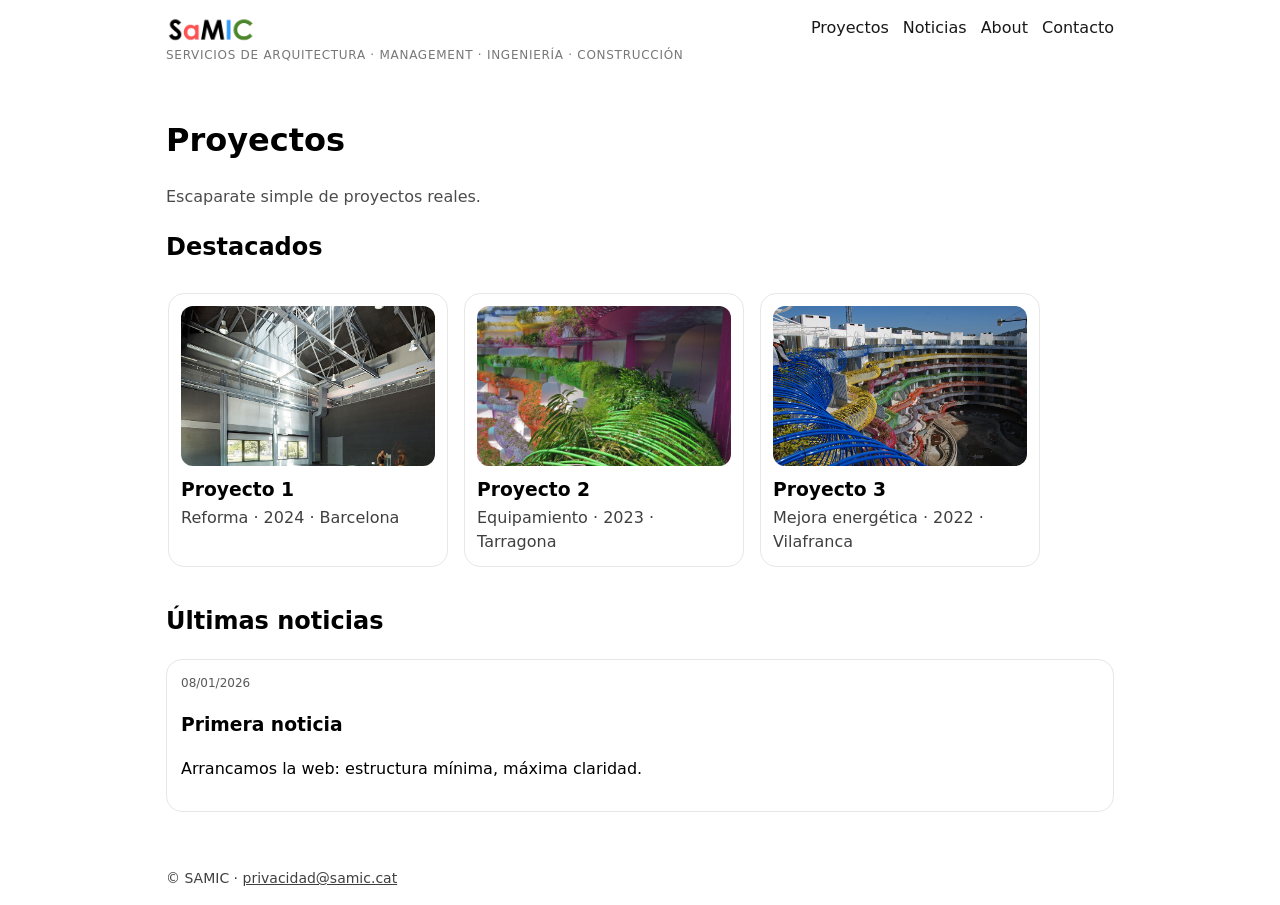
<file: index.html>
<!doctype html>
<html lang="es">
<head>
  <meta charset="utf-8" />
  <meta name="viewport" content="width=device-width,initial-scale=1" />
  <title>SAMIC · Proyectos</title>
  <link rel="stylesheet" href="/styles.css?v=3" />
</head>
<body>
  <header class="wrap header">
    <a class="brand" href="/" aria-label="SAMIC">
      <img class="brand-logo" src="/img/logo-samic-header.webp" alt="SAMIC">
      <span class="brand-sub">Servicios de Arquitectura · Management · Ingeniería · Construcción</span>
    </a>

    <nav class="nav">
      <a href="/proyectos.html">Proyectos</a>
      <a href="/noticias.html">Noticias</a>
      <a href="/about.html">About</a>
      <a href="mailto:hola@samic.cat">Contacto</a>
    </nav>
  </header>

  <main class="wrap">
    <h1>Proyectos</h1>
    <p class="muted">Escaparate simple de proyectos reales.</p>

    <h2>Destacados</h2>
    <section class="carousel" aria-label="Carrusel de proyectos">
      <a class="slide" href="/proyectos/proyecto-1.html">
        <img src="/img/proyecto-1-1.jpg" alt="Proyecto 1">
        <h3>Proyecto 1</h3>
        <p>Reforma · 2024 · Barcelona</p>
      </a>

      <a class="slide" href="/proyectos/proyecto-2.html">
        <img src="/img/proyecto-2.jpg" alt="Proyecto 2">
        <h3>Proyecto 2</h3>
        <p>Equipamiento · 2023 · Tarragona</p>
      </a>

      <a class="slide" href="/proyectos/proyecto-3.html">
        <img src="/img/proyecto-3.jpg" alt="Proyecto 3">
        <h3>Proyecto 3</h3>
        <p>Mejora energética · 2022 · Vilafranca</p>
      </a>
    </section>

    <h2>Últimas noticias</h2>
    <div class="cards">
      <a class="card" href="/posts/2026-01-08-primer-post.html">
        <div class="kicker">08/01/2026</div>
        <h3>Primera noticia</h3>
        <p>Arrancamos la web: estructura mínima, máxima claridad.</p>
      </a>
    </div>
  </main>

  <footer class="wrap footer">
    <div>© SAMIC · <a href="mailto:privacidad@samic.cat">privacidad@samic.cat</a></div>
  </footer>
</body>
</html>
</file>
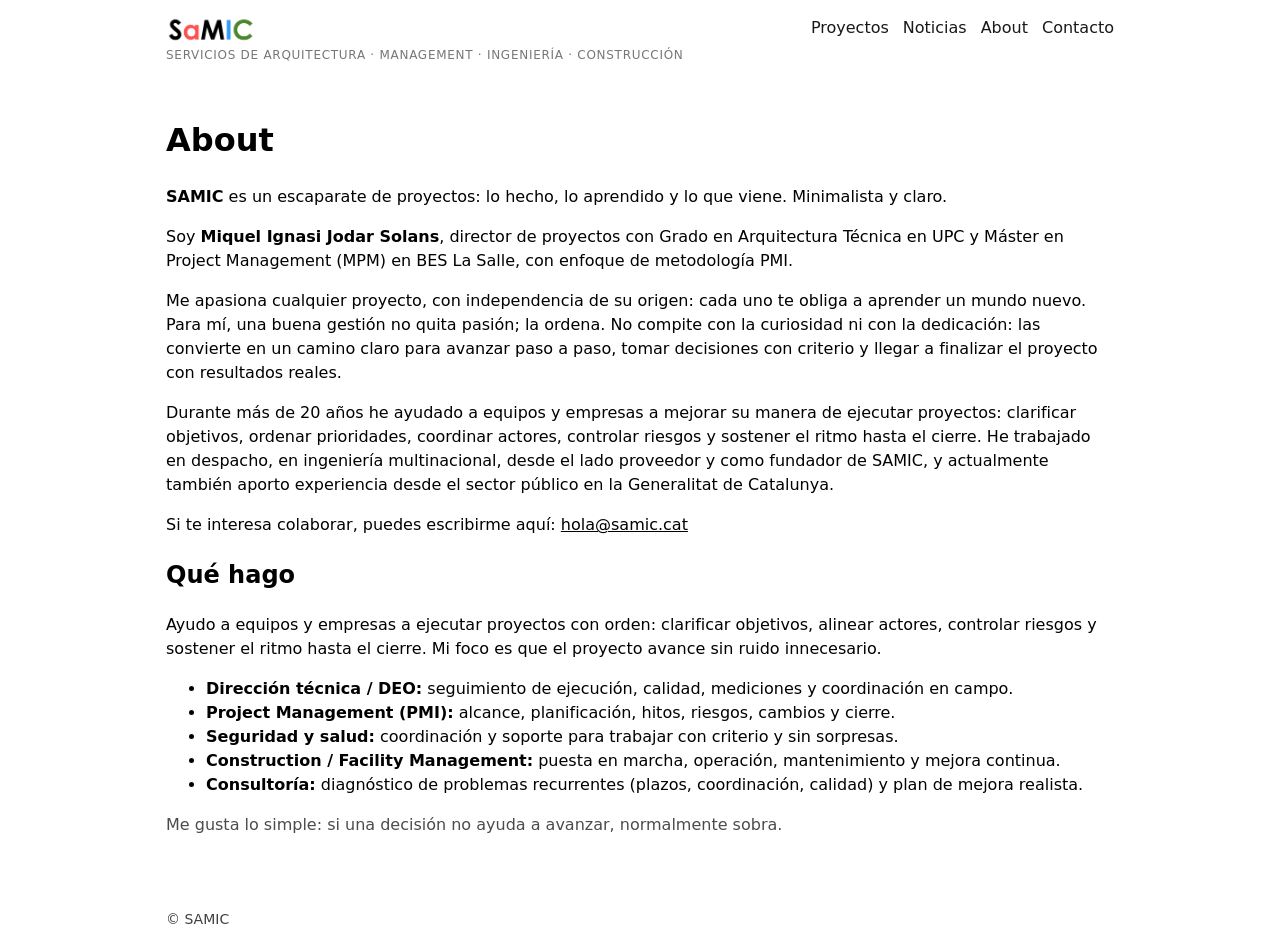
<file: about.html>
<!doctype html>
<html lang="es">
<head>
  <meta charset="utf-8">
  <meta name="viewport" content="width=device-width,initial-scale=1">
  <title>About · SAMIC</title>
  <link rel="stylesheet" href="/styles.css">
</head>
<body>
<header class="wrap header">
  <a class="brand" href="/" aria-label="SAMIC">
    <img class="brand-logo" src="/img/logo-samic-header.webp" alt="SAMIC">
    <span class="brand-sub">Servicios de Arquitectura · Management · Ingeniería · Construcción</span>
  </a>

  <nav class="nav">
    <a href="/proyectos.html">Proyectos</a>
    <a href="/noticias.html">Noticias</a>
    <a href="/about.html">About</a>
    <a href="mailto:hola@samic.cat">Contacto</a>
  </nav>
</header>

  <main class="wrap">
    <h1>About</h1>
    <p><strong>SAMIC</strong> es un escaparate de proyectos: lo hecho, lo aprendido y lo que viene. Minimalista y claro. </p>
    <p>Soy <strong>Miquel Ignasi Jodar Solans</strong>, director de proyectos con Grado en Arquitectura Técnica en UPC y Máster en Project Management (MPM) en BES La Salle, con enfoque de metodología PMI.</p>

<p>Me apasiona cualquier proyecto, con independencia de su origen: cada uno te obliga a aprender un mundo nuevo. Para mí, una buena gestión no quita pasión; la ordena. No compite con la curiosidad ni con la dedicación: las convierte en un camino claro para avanzar paso a paso, tomar decisiones con criterio y llegar a finalizar el proyecto con resultados reales.</p>

<p>Durante más de 20 años he ayudado a equipos y empresas a mejorar su manera de ejecutar proyectos: clarificar objetivos, ordenar prioridades, coordinar actores, controlar riesgos y sostener el ritmo hasta el cierre. He trabajado en despacho, en ingeniería multinacional, desde el lado proveedor y como fundador de SAMIC, y actualmente también aporto experiencia desde el sector público en la Generalitat de Catalunya.</p>

<p>Si te interesa colaborar, puedes escribirme aquí: <a href="mailto:hola@samic.cat">hola@samic.cat</a></p>

<h2>Qué hago</h2>
<p>
  Ayudo a equipos y empresas a ejecutar proyectos con orden: clarificar objetivos, alinear actores, controlar riesgos
  y sostener el ritmo hasta el cierre. Mi foco es que el proyecto avance sin ruido innecesario.
</p>

<ul>
  <li><strong>Dirección técnica / DEO:</strong> seguimiento de ejecución, calidad, mediciones y coordinación en campo.</li>
  <li><strong>Project Management (PMI):</strong> alcance, planificación, hitos, riesgos, cambios y cierre.</li>
  <li><strong>Seguridad y salud:</strong> coordinación y soporte para trabajar con criterio y sin sorpresas.</li>
  <li><strong>Construction / Facility Management:</strong> puesta en marcha, operación, mantenimiento y mejora continua.</li>
  <li><strong>Consultoría:</strong> diagnóstico de problemas recurrentes (plazos, coordinación, calidad) y plan de mejora realista.</li>
</ul>

<p class="muted">
  Me gusta lo simple: si una decisión no ayuda a avanzar, normalmente sobra.
</p>

  </main>

  <footer class="wrap footer">
    <div>© SAMIC</div>
  </footer>
</body>
</html>
</file>
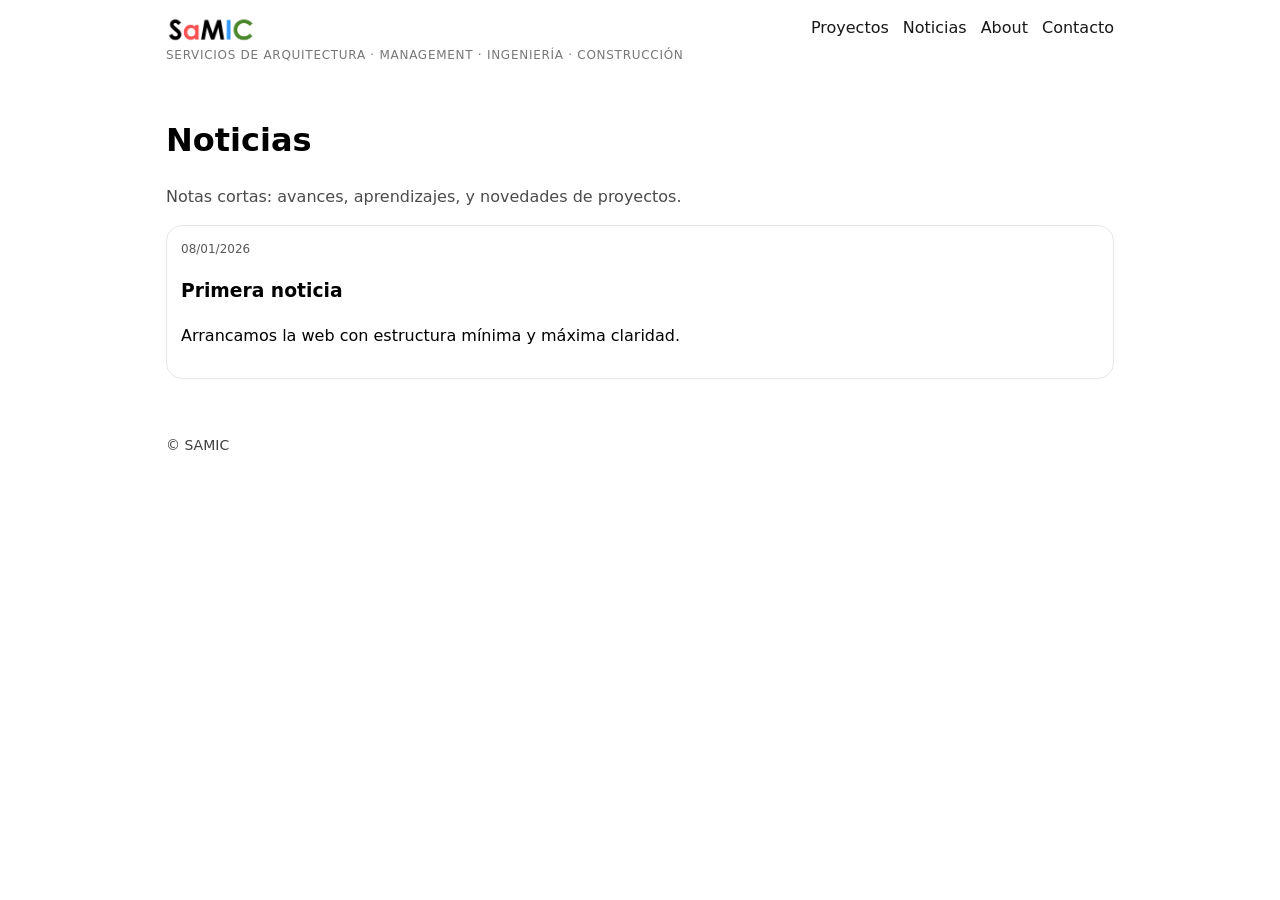
<file: noticias.html>
<!doctype html>
<html lang="es">
<head>
  <meta charset="utf-8">
  <meta name="viewport" content="width=device-width,initial-scale=1">
  <title>Noticias · SAMIC</title>
  <link rel="stylesheet" href="/styles.css">
</head>
<header class="wrap header">
  <a class="brand" href="/" aria-label="SAMIC">
    <img class="brand-logo" src="/img/logo-samic-header.webp" alt="SAMIC">
    <span class="brand-sub">Servicios de Arquitectura · Management · Ingeniería · Construcción</span>
  </a>

  <nav class="nav">
    <a href="/proyectos.html">Proyectos</a>
    <a href="/noticias.html">Noticias</a>
    <a href="/about.html">About</a>
    <a href="mailto:hola@samic.cat">Contacto</a>
  </nav>
</header>

  <main class="wrap">
    <h1>Noticias</h1>
    <p class="muted">Notas cortas: avances, aprendizajes, y novedades de proyectos.</p>

    <div class="cards">
      <a class="card" href="/posts/2026-01-08-primer-post.html">
        <div class="kicker">08/01/2026</div>
        <h3>Primera noticia</h3>
        <p>Arrancamos la web con estructura mínima y máxima claridad.</p>
      </a>
    </div>
  </main>

  <footer class="wrap footer">
    <div>© SAMIC</div>
  </footer>
</body>
</html>
</file>
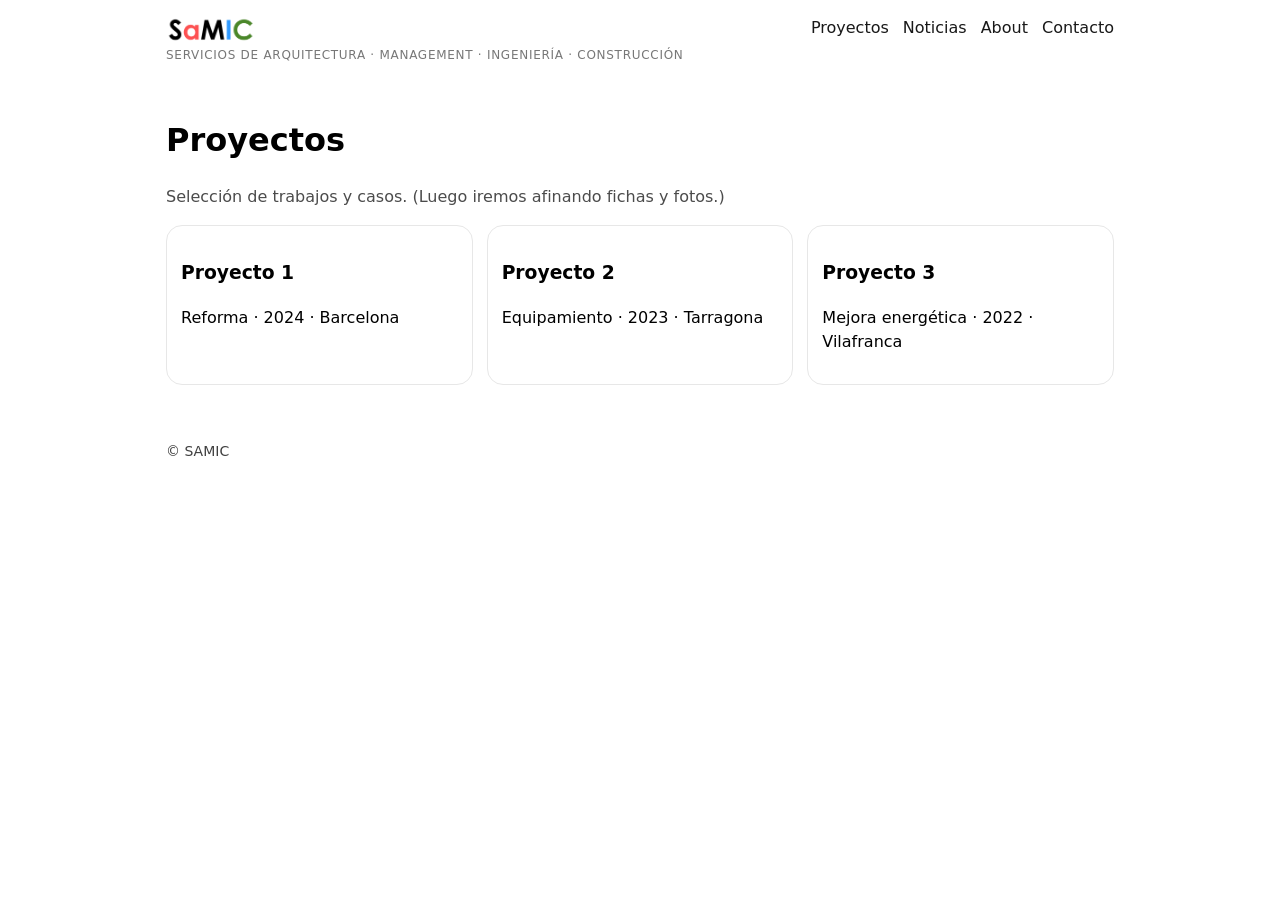
<file: proyectos.html>
<!doctype html>
<html lang="es">
<head>
  <meta charset="utf-8">
  <meta name="viewport" content="width=device-width,initial-scale=1">
  <title>Proyectos · SAMIC</title>
  <link rel="stylesheet" href="/styles.css">
</head>
<header class="wrap header">
  <a class="brand" href="/" aria-label="SAMIC">
    <img class="brand-logo" src="/img/logo-samic-header.webp" alt="SAMIC">
    <span class="brand-sub">Servicios de Arquitectura · Management · Ingeniería · Construcción</span>
  </a>

  <nav class="nav">
    <a href="/proyectos.html">Proyectos</a>
    <a href="/noticias.html">Noticias</a>
    <a href="/about.html">About</a>
    <a href="mailto:hola@samic.cat">Contacto</a>
  </nav>
</header>

  <main class="wrap">
    <h1>Proyectos</h1>
    <p class="muted">Selección de trabajos y casos. (Luego iremos afinando fichas y fotos.)</p>

    <div class="cards">
      <a class="card" href="/proyectos/proyecto-1.html">
        <h3>Proyecto 1</h3>
        <p>Reforma · 2024 · Barcelona</p>
      </a>

      <a class="card" href="/proyectos/proyecto-2.html">
        <h3>Proyecto 2</h3>
        <p>Equipamiento · 2023 · Tarragona</p>
      </a>

      <a class="card" href="/proyectos/proyecto-3.html">
        <h3>Proyecto 3</h3>
        <p>Mejora energética · 2022 · Vilafranca</p>
      </a>
    </div>
  </main>

  <footer class="wrap footer">
    <div>© SAMIC</div>
  </footer>
</body>
</html>
</file>
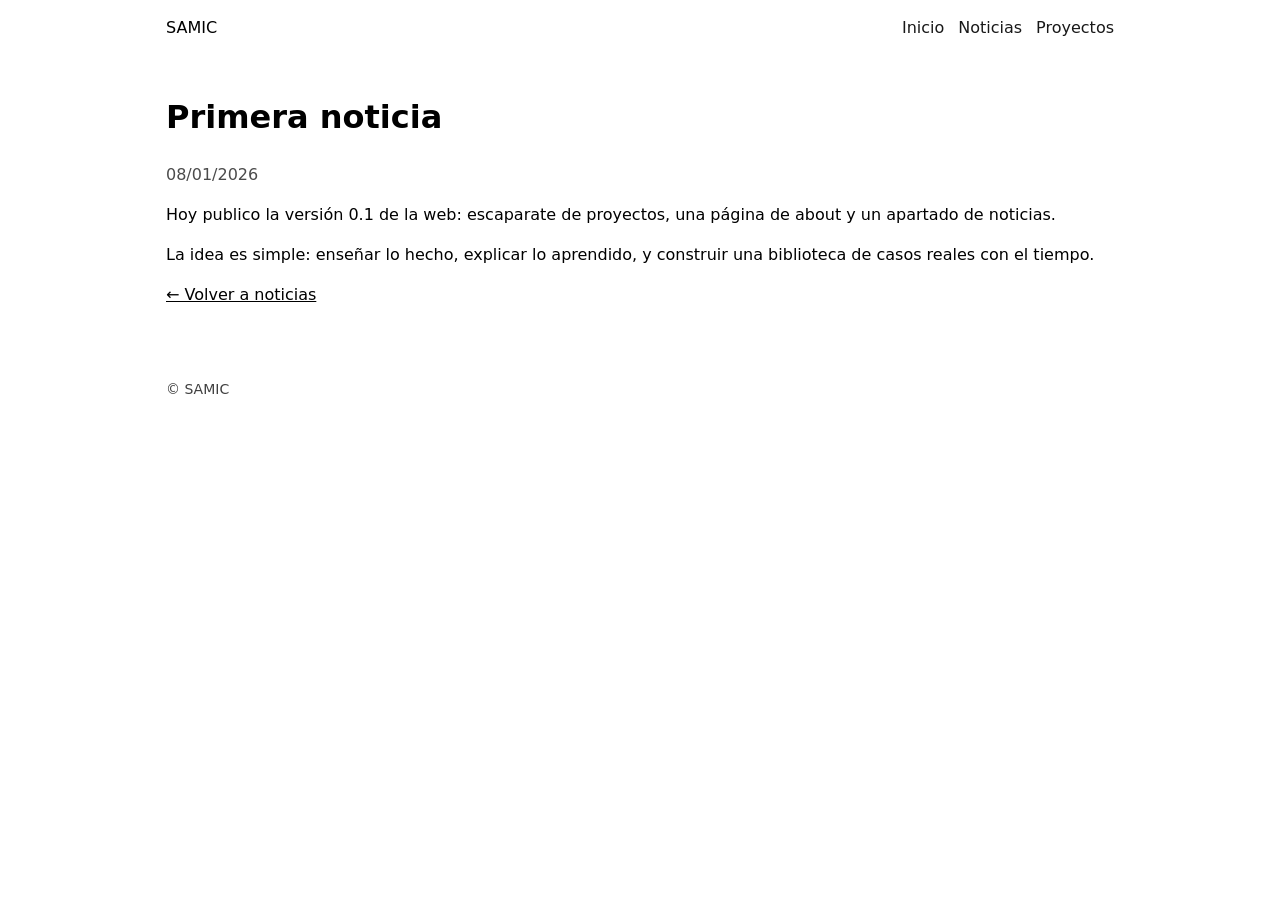
<file: posts/2026-01-08-primer-post.html>
<!doctype html>
<html lang="es">
<head>
  <meta charset="utf-8">
  <meta name="viewport" content="width=device-width,initial-scale=1">
  <title>Primera noticia · SAMIC</title>
  <link rel="stylesheet" href="/styles.css">
</head>
<body>
  <header class="wrap header">
    <div class="brand">SAMIC</div>
    <nav class="nav">
      <a href="/">Inicio</a>
      <a href="/noticias.html">Noticias</a>
      <a href="/proyectos.html">Proyectos</a>
    </nav>
  </header>

  <main class="wrap">
    <h1>Primera noticia</h1>
    <p class="muted">08/01/2026</p>

    <p>Hoy publico la versión 0.1 de la web: escaparate de proyectos, una página de about y un apartado de noticias.</p>
    <p>La idea es simple: enseñar lo hecho, explicar lo aprendido, y construir una biblioteca de casos reales con el tiempo.</p>

    <p><a href="/noticias.html">← Volver a noticias</a></p>
  </main>

  <footer class="wrap footer">
    <div>© SAMIC</div>
  </footer>
</body>
</html>
</file>
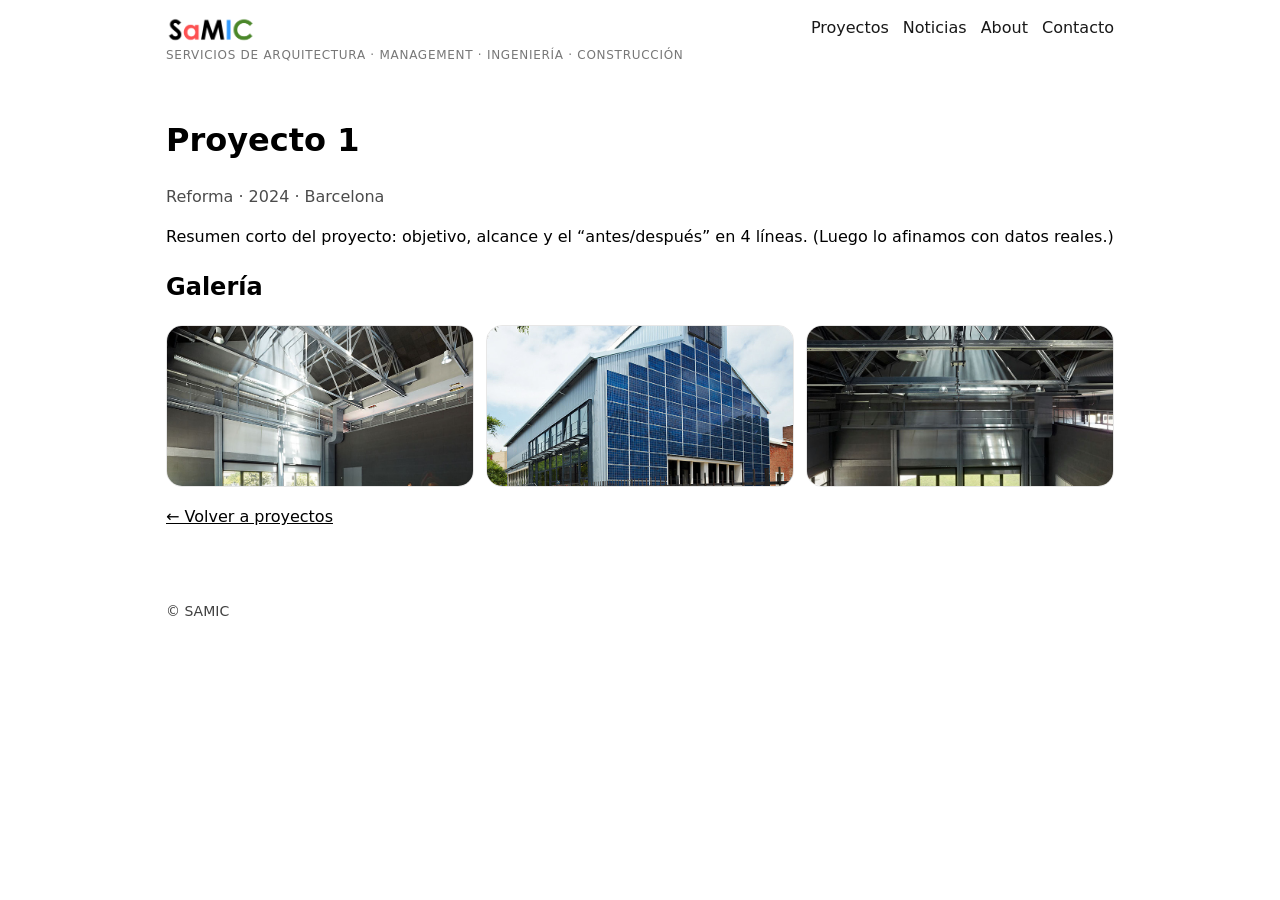
<file: proyectos/proyecto-1.html>
<!doctype html>
<html lang="es">
<head>
  <meta charset="utf-8">
  <meta name="viewport" content="width=device-width,initial-scale=1">
  <title>Proyecto 1 · SAMIC</title>
  <link rel="stylesheet" href="/styles.css">
</head>
<header class="wrap header">
  <a class="brand" href="/" aria-label="SAMIC">
    <img class="brand-logo" src="/img/logo-samic-header.webp" alt="SAMIC">
    <span class="brand-sub">Servicios de Arquitectura · Management · Ingeniería · Construcción</span>
  </a>

  <nav class="nav">
    <a href="/proyectos.html">Proyectos</a>
    <a href="/noticias.html">Noticias</a>
    <a href="/about.html">About</a>
    <a href="mailto:hola@samic.cat">Contacto</a>
  </nav>
</header>

  <main class="wrap">
    <h1>Proyecto 1</h1>
    <p class="muted">Reforma · 2024 · Barcelona</p>

    <p>Resumen corto del proyecto: objetivo, alcance y el “antes/después” en 4 líneas. (Luego lo afinamos con datos reales.)</p>

<h2>Galería</h2>

<div class="gallery">
  <a class="thumb" href="#img1">
    <img src="/img/proyecto-1-1.jpg" alt="Proyecto 1 · Foto 1">
  </a>
  <a class="thumb" href="#img2">
    <img src="/img/proyecto-1-2.jpg" alt="Proyecto 1 · Foto 2">
  </a>
  <a class="thumb" href="#img3">
    <img src="/img/proyecto-1-3.png" alt="Proyecto 1 · Foto 3">
  </a>
</div>

<!-- Lightbox -->
<div id="img1" class="lightbox">
  <a class="close" href="#"></a>
  <img src="/img/proyecto-1-1.jpg" alt="Proyecto 1 · Foto 1 grande">
</div>

<div id="img2" class="lightbox">
  <a class="close" href="#"></a>
  <img src="/img/proyecto-1-2.jpg" alt="Proyecto 1 · Foto 2 grande">
</div>

<div id="img3" class="lightbox">
  <a class="close" href="#"></a>
  <img src="/img/proyecto-1-3.png" alt="Proyecto 1 · Foto 3 grande">
</div>

    <p style="margin-top:18px"><a href="/proyectos.html">← Volver a proyectos</a></p>
  </main>

  <footer class="wrap footer">
    <div>© SAMIC</div>
  </footer>
</body>
</html>
</file>
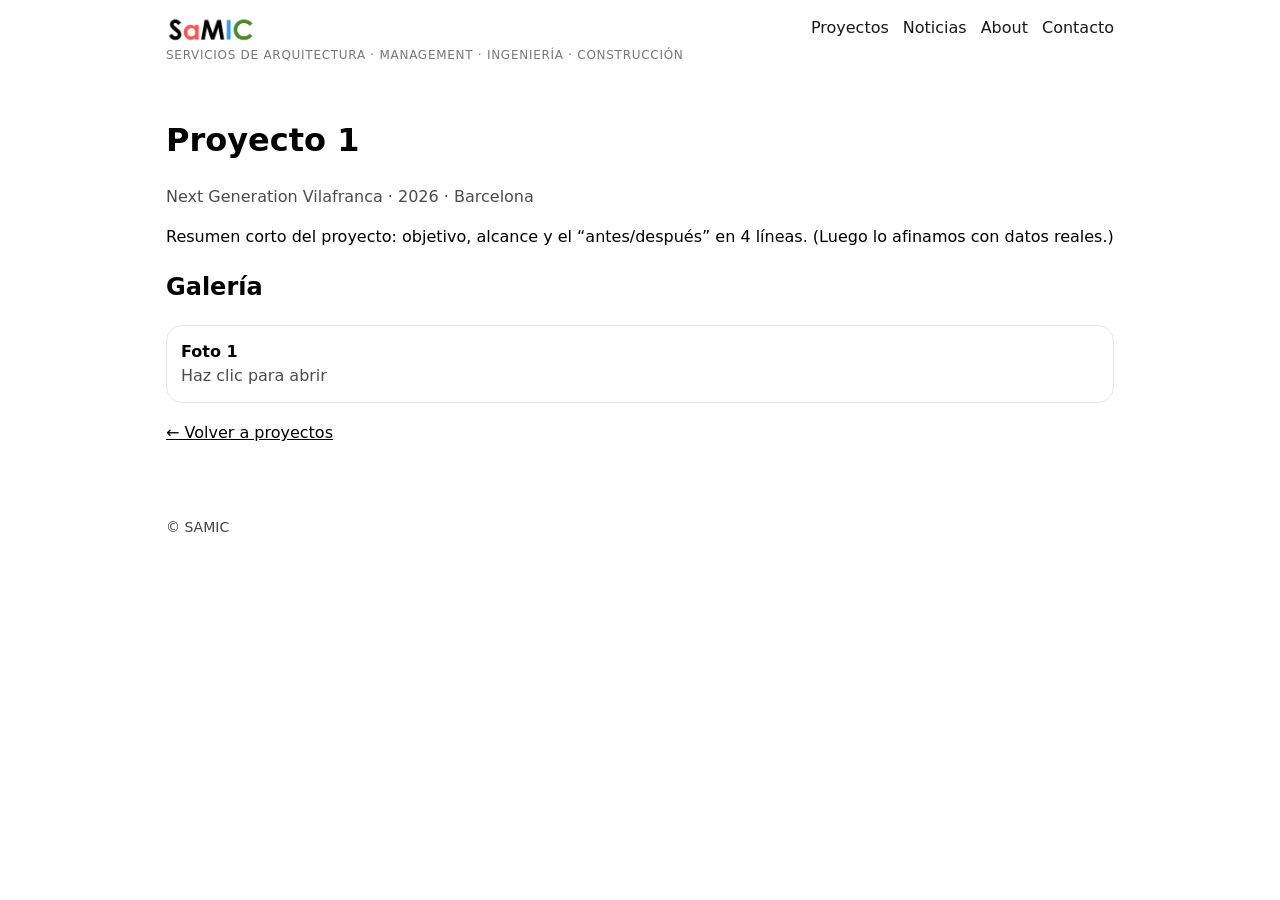
<file: proyectos/proyecto-2.html>
<!doctype html>
<html lang="es">
<head>
  <meta charset="utf-8">
  <meta name="viewport" content="width=device-width,initial-scale=1">
  <title>Proyecto 2 · SAMIC</title>
  <link rel="stylesheet" href="/styles.css">
</head>
<body>
<header class="wrap header">
  <a class="brand" href="/" aria-label="SAMIC">
    <img class="brand-logo" src="/img/logo-samic-header.webp" alt="SAMIC">
    <span class="brand-sub">Servicios de Arquitectura · Management · Ingeniería · Construcción</span>
  </a>

  <nav class="nav">
    <a href="/proyectos.html">Proyectos</a>
    <a href="/noticias.html">Noticias</a>
    <a href="/about.html">About</a>
    <a href="mailto:hola@samic.cat">Contacto</a>
  </nav>
</header>

  <main class="wrap">
    <h1>Proyecto 1</h1>
    <p class="muted">Next Generation Vilafranca · 2026 · Barcelona</p>

    <p>Resumen corto del proyecto: objetivo, alcance y el “antes/después” en 4 líneas. (Luego lo afinamos con datos reales.)</p>

    <h2>Galería</h2>
    <div class="cards">
      <a class="card" href="/img/proyecto-2.jpg"><strong>Foto 1</strong><div class="muted">Haz clic para abrir</div></a>
    </div>

    <p style="margin-top:18px"><a href="/proyectos.html">← Volver a proyectos</a></p>
  </main>

  <footer class="wrap footer">
    <div>© SAMIC</div>
  </footer>
</body>
</html>
</file>
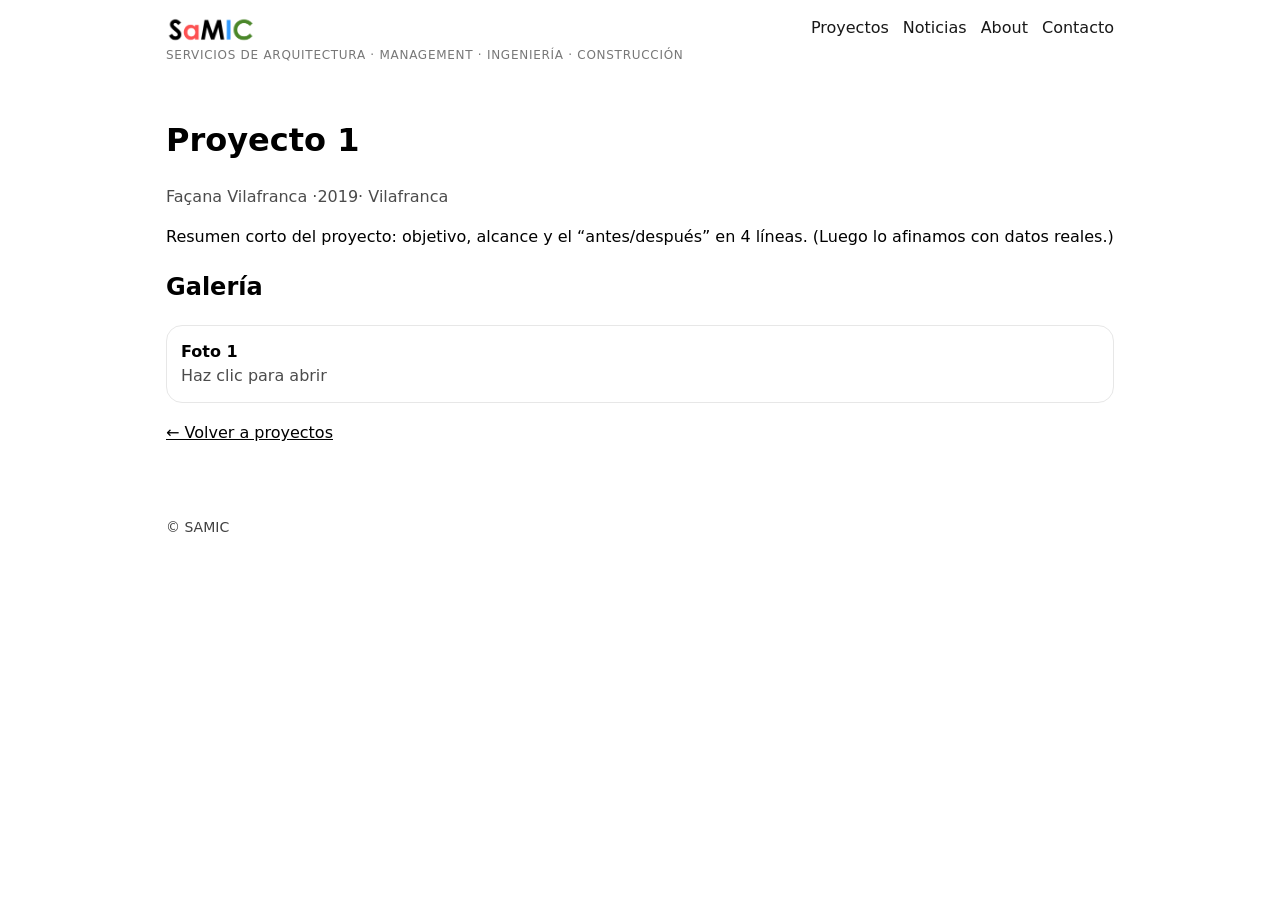
<file: proyectos/proyecto-3.html>
<!doctype html>
<html lang="es">
<head>
  <meta charset="utf-8">
  <meta name="viewport" content="width=device-width,initial-scale=1">
  <title>Proyecto 3 · SAMIC</title>
  <link rel="stylesheet" href="/styles.css">
</head>
<body>
<header class="wrap header">
  <a class="brand" href="/" aria-label="SAMIC">
    <img class="brand-logo" src="/img/logo-samic-header.webp" alt="SAMIC">
    <span class="brand-sub">Servicios de Arquitectura · Management · Ingeniería · Construcción</span>
  </a>

  <nav class="nav">
    <a href="/proyectos.html">Proyectos</a>
    <a href="/noticias.html">Noticias</a>
    <a href="/about.html">About</a>
    <a href="mailto:hola@samic.cat">Contacto</a>
  </nav>
</header>

  <main class="wrap">
    <h1>Proyecto 1</h1>
    <p class="muted">Façana Vilafranca ·2019· Vilafranca</p>

    <p>Resumen corto del proyecto: objetivo, alcance y el “antes/después” en 4 líneas. (Luego lo afinamos con datos reales.)</p>

    <h2>Galería</h2>
    <div class="cards">
      <a class="card" href="/img/proyecto-3.jpg"><strong>Foto 1</strong><div class="muted">Haz clic para abrir</div></a>
    </div>

    <p style="margin-top:18px"><a href="/proyectos.html">← Volver a proyectos</a></p>
  </main>

  <footer class="wrap footer">
    <div>© SAMIC</div>
  </footer>
</body>
</html>
</file>
<file: styles.css>
:root{--wrap:980px}

*{box-sizing:border-box}

body{
  margin:0;
  font:16px/1.5 system-ui,-apple-system,Segoe UI,Roboto;
}

a{color:inherit}

.wrap{
  max-width:var(--wrap);
  margin:0 auto;
  padding:16px;
}

/* Header */
.header{
  display:flex;
  align-items:flex-start;
  justify-content:space-between;
  gap:18px;
}

.brand{
  display:flex;
  flex-direction:column;
  align-items:flex-start;
  gap:4px;
  text-decoration:none;
}

.brand-logo{
  height:28px;
  width:auto;
  display:block;
}

.brand-sub{
  font-size:12px;
  line-height:1.2;
  color:#777;
  letter-spacing:.06em;
  text-transform:uppercase;
}

.nav{
  display:flex;
  gap:14px;
  flex-wrap:wrap;
}

.nav a{
  text-decoration:none;
  opacity:.9;
}

.nav a:hover{
  opacity:1;
  text-decoration:underline;
}

.muted{opacity:.7}

/* Carousel */
.carousel{
  display:flex;
  gap:16px;
  overflow:auto;
  scroll-snap-type:x mandatory;
  padding:8px 2px 16px;
}

.slide{
  flex:0 0 280px;
  scroll-snap-align:start;
  border:1px solid #e7e7e7;
  border-radius:16px;
  padding:12px;
  text-decoration:none;
}

.slide img{
  width:100%;
  height:160px;
  object-fit:cover;
  border-radius:12px;
  display:block;
  background:#f2f2f2;
}

.slide h3{margin:10px 0 2px}
.slide p{margin:0;opacity:.75}

/* Cards */
.cards{
  display:grid;
  grid-template-columns:repeat(auto-fit,minmax(240px,1fr));
  gap:14px;
}

.card{
  border:1px solid #e7e7e7;
  border-radius:16px;
  padding:14px;
  text-decoration:none;
}

.kicker{font-size:12px;opacity:.65}

.footer{
  opacity:.75;
  font-size:14px;
  margin-top:24px;
}

/* Gallery */
.gallery{
  display:grid;
  grid-template-columns:repeat(auto-fit,minmax(160px,1fr));
  gap:12px;
  margin:10px 0 16px;
}

.thumb{
  border:1px solid #e7e7e7;
  border-radius:16px;
  overflow:hidden;
  display:block;
  background:#f2f2f2;
}

.thumb img{
  width:100%;
  height:160px;
  object-fit:cover;
  display:block;
}

/* Lightbox sin JS */
.lightbox{
  display:none;
  position:fixed;
  inset:0;
  padding:24px;
  background:rgba(0,0,0,.85);
  z-index:9999;
}

.lightbox:target{display:block}

.lightbox img{
  max-width:min(1100px,95vw);
  max-height:85vh;
  display:block;
  margin:40px auto 0;
  border-radius:14px;
  background:#111;
}

.lightbox .close{
  position:fixed;
  inset:0;
  cursor:zoom-out;
}
</file>
